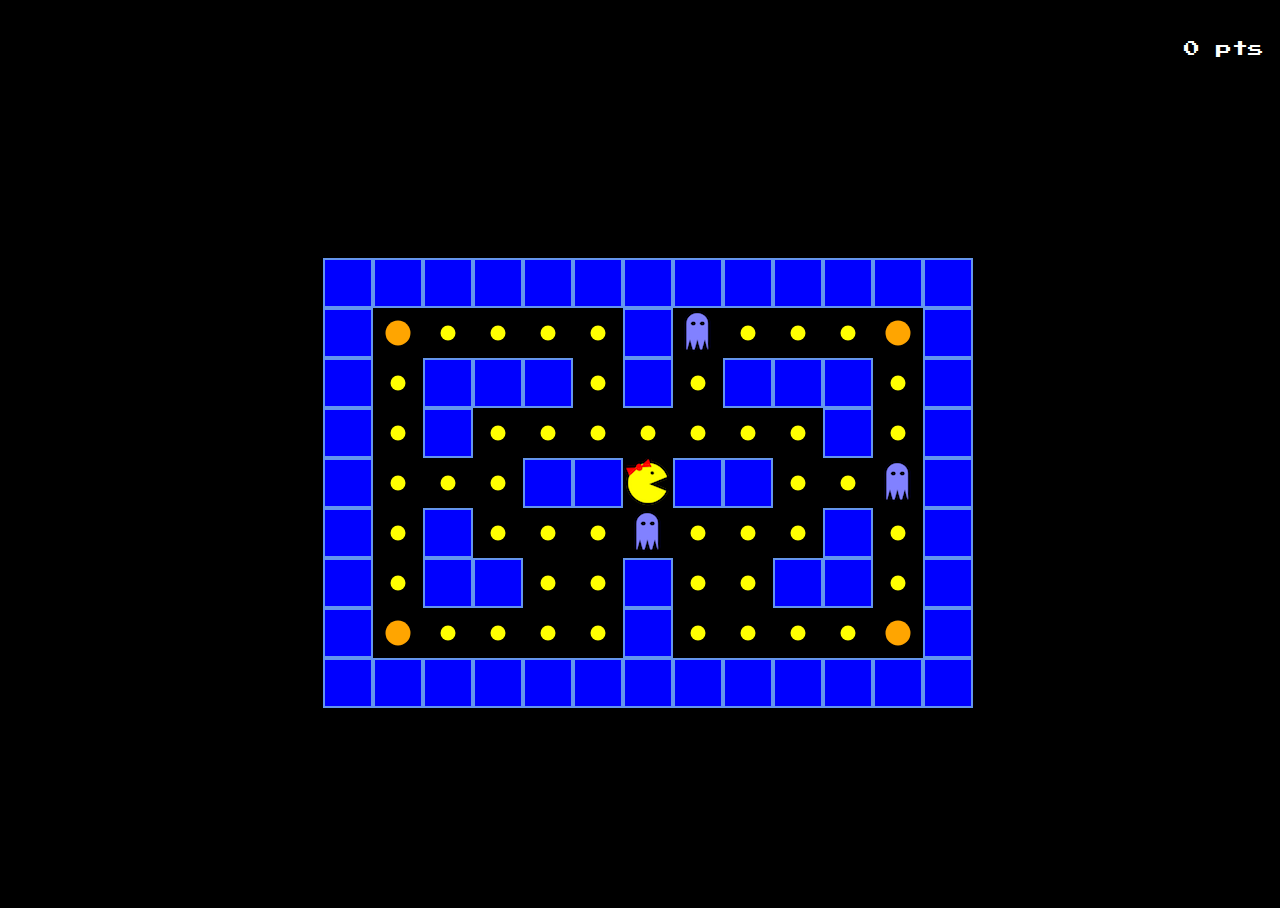
<file: index.html>
<!DOCTYPE html>
<html lang="en">
<head>
  <meta charset="UTF-8">
  <meta name="viewport" content="width=device-width, initial-scale=1.0">
  <meta http-equiv="X-UA-Compatible" content="ie=edge">
  <title>Miz Pacman</title>
  <link href="https://fonts.googleapis.com/css?family=Press+Start+2P" rel="stylesheet">
  <!-- link tags tell the browser to use our own custom CSS. -->
  <link rel="stylesheet" href="stylesheets/styles.css">
</head>
<body>
  <div id="header">
    <h1></h1>
    <div id="score"></div>
  </div>
  <div id="poster"></div>
  <!-- The script tag loads our JavaScript file. -->
  <script src="scripts/main.js"></script>
</body>
</html>
</file>
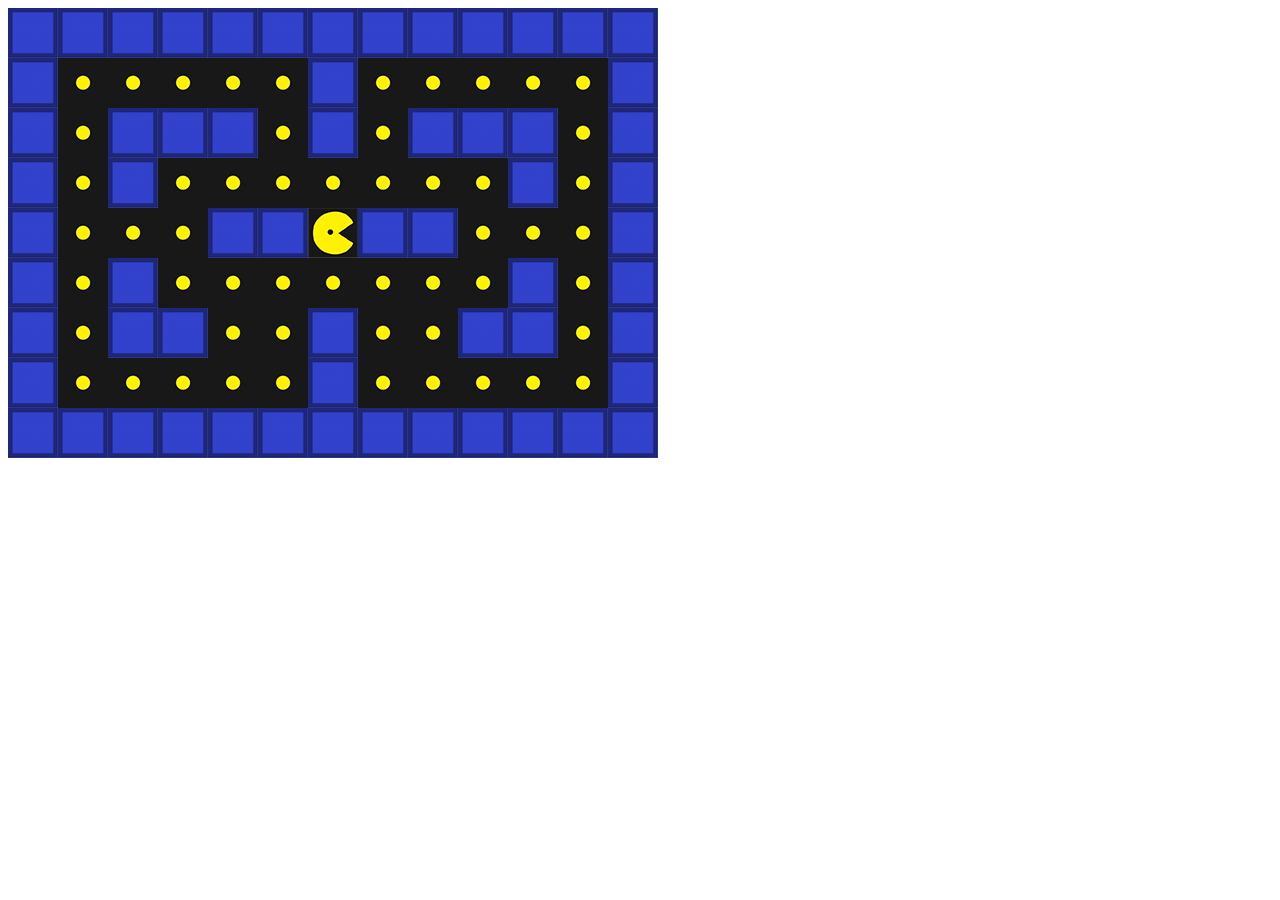
<file: mine.html>
<!DOCTYPE html>
<html lang="en">
<head>
  <meta charset="UTF-8">
  <meta name="viewport" content="width=device-width, initial-scale=1.0">
  <meta http-equiv="X-UA-Compatible" content="ie=edge">
  <title>Document</title>
  <link rel="stylesheet" href="styles.css">
</head>
<body>
  <script src="main.js"></script>
</body>
</html>
</file>
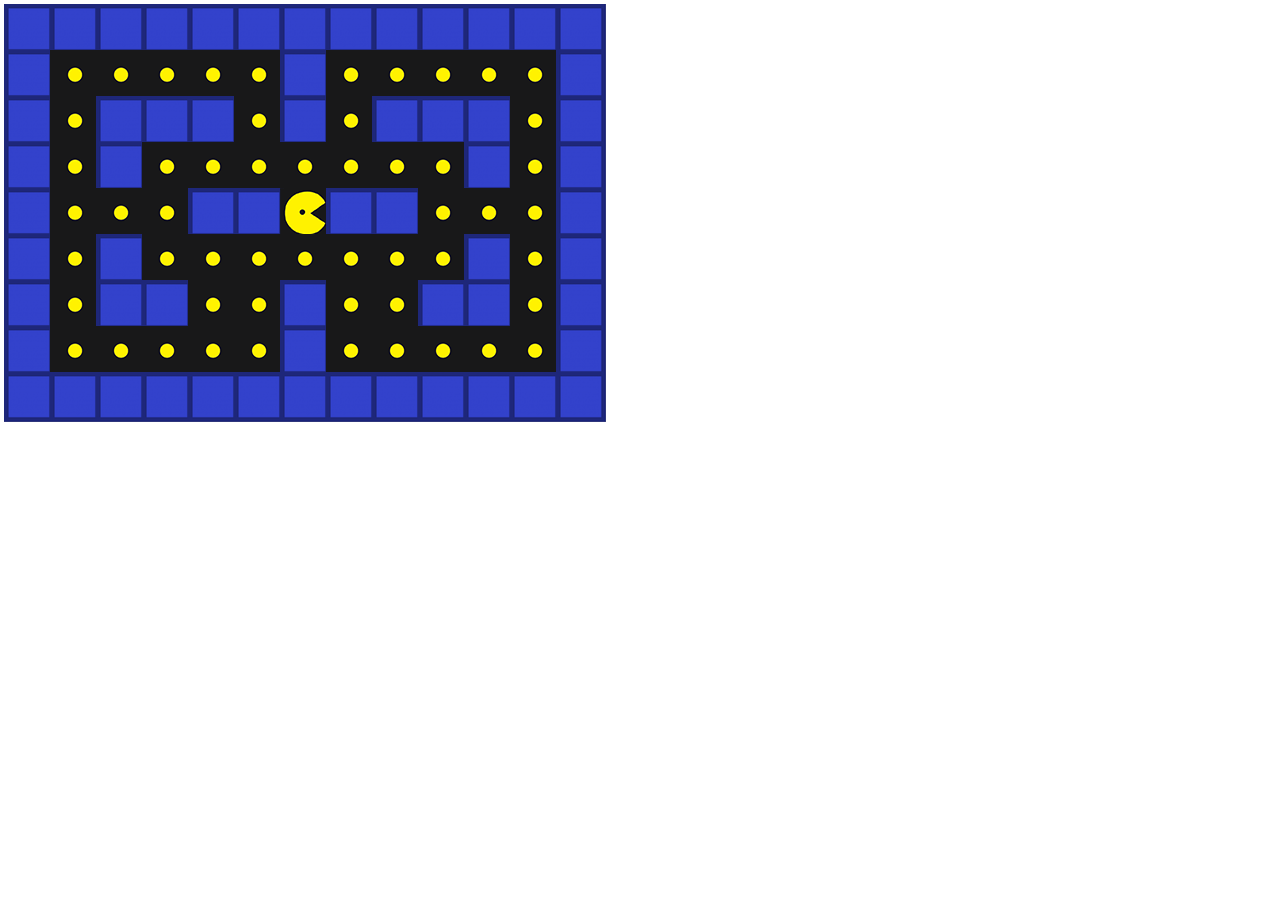
<file: orig.html>
<!DOCTYPE html>
<html lang="en">
<head>
	<title>PacMan</title>
	<style>
		/* All of our CSS code goes here... */
		* {
			 /* outline: 1px dotted purple;   */
		}



		.pacman {
			width: 50px;
			height: 50px;
			background-image: url('pacman.png');
			display: inline-block;
		}

		.wall {
			width: 50px;
			height: 50px;
			background-image: url('wall.png');
			display: inline-block;
		}

		.coin {
			width: 50px;
			height: 50px;
			background-image: url('coin.png');
			display: inline-block;
		}

		.ground {
			width: 50px;
			height: 50px;
			background-image: url('bg.png');
			display: inline-block;
		}



		div {
			margin: -2px;
			vertical-align: top;
		}

		/* End of CSS */
	</style>
</head>
<body>
	<!-- All of our HTML code goes here... -->

	<div id='world'>
	</div>



	<!-- End of HTML-->
</body>
<script>
	// All of our JavaScript code goes here...

	// 1 = <div class='wall'></div>
	// 2 = <div class='coin'></div>
	// 3 = <div class='ground'></div>
	// 5 = <div class='pacman'></div>

	var map = [
		[1,1,1,1,1,1,1,1,1,1,1,1,1],
		[1,2,2,2,2,2,1,2,2,2,2,2,1],
		[1,2,1,1,1,2,1,2,1,1,1,2,1],
		[1,2,1,2,2,2,2,2,2,2,1,2,1],
		[1,2,2,2,1,1,5,1,1,2,2,2,1],
		[1,2,1,2,2,2,2,2,2,2,1,2,1],
		[1,2,1,1,2,2,1,2,2,1,1,2,1],
		[1,2,2,2,2,2,1,2,2,2,2,2,1],
		[1,1,1,1,1,1,1,1,1,1,1,1,1]
	]
	var pacman = {
		x: 6,
		y: 4
	}
	var score = 0;

	// algorithm.codingdojo.com
	// console.log(document);

	function drawWorld() {
		document.getElementById('world').innerHTML = "";
		for(var y = 0; y < map.length; y = y + 1){
			// console.log(map[y])
			for(var x = 0; x < map[y].length; x = x + 1){
				console.log(map[y][x])
				if (map[y][x] === 1){
					document.getElementById('world').innerHTML += "<div class='wall'></div>";
				}
				else if (map[y][x] === 2){
					document.getElementById('world').innerHTML += "<div class='coin'></div>";
				}
				else if (map[y][x] === 3){
					document.getElementById('world').innerHTML += "<div class='ground'></div>";
				}
				else if (map[y][x] === 5){
					document.getElementById('world').innerHTML += "<div class='pacman'></div>";
				}
			}
			document.getElementById('world').innerHTML += "<br>";
		}
	}

	document.onkeydown = function(e){
		console.log(e.keyCode);
		if (e.keyCode === 37){
			// left
			if (map[pacman.y][pacman.x-1] !== 1){
				if (map[pacman.y][pacman.x-1] === 2){
					score = score + 10;
				}
				map[pacman.y][pacman.x] = 3;
				pacman.x = pacman.x - 1 ;
				map[pacman.y][pacman.x] = 5;
				drawWorld();
			}
		}
		else if (e.keyCode === 38){
			// up
			if (map[pacman.y-1][pacman.x] !== 1){
				map[pacman.y][pacman.x] = 3;
				pacman.y = pacman.y - 1;
				map[pacman.y][pacman.x] = 5;
				drawWorld();
			}

		}
		else if (e.keyCode === 39){
			// right
			if (map[pacman.y][pacman.x+1] !== 1){
				map[pacman.y][pacman.x] = 3;
				pacman.x = pacman.x + 1 ;
				map[pacman.y][pacman.x] = 5;
				drawWorld();
			}
		}
		else if (e.keyCode === 40){
			// down
			if (map[pacman.y+1][pacman.x] !== 1){
				map[pacman.y][pacman.x] = 3;
				pacman.y = pacman.y + 1 ;
				map[pacman.y][pacman.x] = 5;
				drawWorld();
			}
		}
	}

	drawWorld();



	// End of JavaScript
</script>
</html>
</file>
<file: stylesheets/styles.css>
/*-----------------------------------------------------------*/
/* This is the "border-box hack" providing intuitive control */
/* over the height and width of elements on the screen.      */
/* Courtesy of:                                              */
/* https://www.paulirish.com/2012/box-sizing-border-box-ftw/ */
/*-----------------------------------------------------------*/
html {
  box-sizing: border-box;
}

*, *:before, *:after {
  box-sizing: inherit;
}

/*-----------------------------------------------------------*/
/* Basics                                                    */
/*-----------------------------------------------------------*/
html, body {
  height: 100%;
  width: 100%;
}


/*-----------------------------------------------------------*/
/* We want the page to be black and our game board centered. */
/*-----------------------------------------------------------*/
body {
  background-color: black;
  display: flex;
  justify-content: center;
  align-items: center;
  min-width: 850px;
  padding-top: 50px;
}

body > div {
  height: 450px;
  width: 650px;
  /* margin: 120px auto; */
  /* text-align: center; */
}

#header {
  position: absolute;
  top: 20px;
  left: 10px;
  width: 98%;
  font-size: 1em;
  font-family: 'Press Start 2P', cursive;
  color: white;
  /* border: 1px solid #f00; */
}

#score {
  /* border: 1px solid #f00; */
  text-align: right;
}

#poster {
  position: absolute;
  top: 50%;
  transform: translateY(-40%) scale(0.00001);
  width: 100%;
  margin: 0 auto;
  text-align: center;
  font-size: 14em;
  font-family: 'Press Start 2P', cursive;
  opacity: 0;
  transition: all 1s ease-out;
}

#poster.win {
  color: yellow;
}

#poster.lose {
  color: red;
}

#poster.end {
  opacity: 1;
  transform: translateY(-20%) scale(1.0);
}


/*-----------------------------------------------------------*/
/* Every game tile should be 50px by 50px and sitting next   */
/* one another.                                              */
/*-----------------------------------------------------------*/
.tile {
  /* Set the dimensions of each tile. */
  width: 50px;
  height: 50px;

  /* Make them sit snugly together */
  display: inline-block;
  vertical-align: top;
}


/*-----------------------------------------------------------*/
/* Pacman will encounter walls and coins.                    */
/* Pacman can't move through walls, but can eat coins.       */
/*-----------------------------------------------------------*/

/* Walls are blue with an off-blue border. */
.wall {
  background-color: blue;
  border: 2px solid cornflowerblue;
}

/* Coins are made by rounding the corners and  */
/* making them much smaller than 50px by 50px. */
.coin {
  background-color: yellow;
  border-radius: 50%;
  transform: scale(0.3);
}

.powerup {
  background-color: orange;
  border-radius: 50%;
  transform: scale(0.5);
}


/*-----------------------------------------------------------*/
/* We make pacman appear to face different directions by     */
/* using different background images based on class name.    */
/*-----------------------------------------------------------*/
.pacman {
  /* Image urls are relative to the stylesheet.      */
  /* The '../images' means: "go to the parent folder */
  /* then look inside the images folder.             */
  background-image: url('../images/mizpacman.png');
}

.left {
  background-image: url('../images/mizpacman-left.png');
}

.up {
  background-image: url('../images/mizpacman-up.png');
}

.down {
  background-image: url('../images/mizpacman-down.png');
}

.powerup-right {
  /* Image urls are relative to the stylesheet.      */
  /* The '../images' means: "go to the parent folder */
  /* then look inside the images folder.             */
  background-image: url('../images/mizpacman-powerup.png');
}

.powerup-left {
  background-image: url('../images/mizpacman-powerup-left.png');
}

.powerup-up {
  background-image: url('../images/mizpacman-powerup-up.png');
}

.powerup-down {
  background-image: url('../images/mizpacman-powerup-down.png');
}


.ghost {
  background-image: url('../images/ghost.png');
}

.dead {
  animation: wompwomp 2s infinite linear;
}


@keyframes wompwomp {
  from {
    transform: rotate(0deg) scale(0.8);
  }

  50% {
    transform: rotate(360deg) scale(0.5);
  }

  to {
    transform: rotate(720deg) scale(0.001);
  }
}
</file>
<file: styles.css>
.tile {
  width: 50px;
  height: 50px;
  display: inline-block;
  vertical-align: top;
  /* margin: -2px; */
}

.pacman {
  background-image: url('pacman.png');
}

.wall {
  background-image: url('wall.png');
}

.coin {
  background-image: url('coin.png');
}

.ground {
  background-image: url('bg.png');
}
</file>
